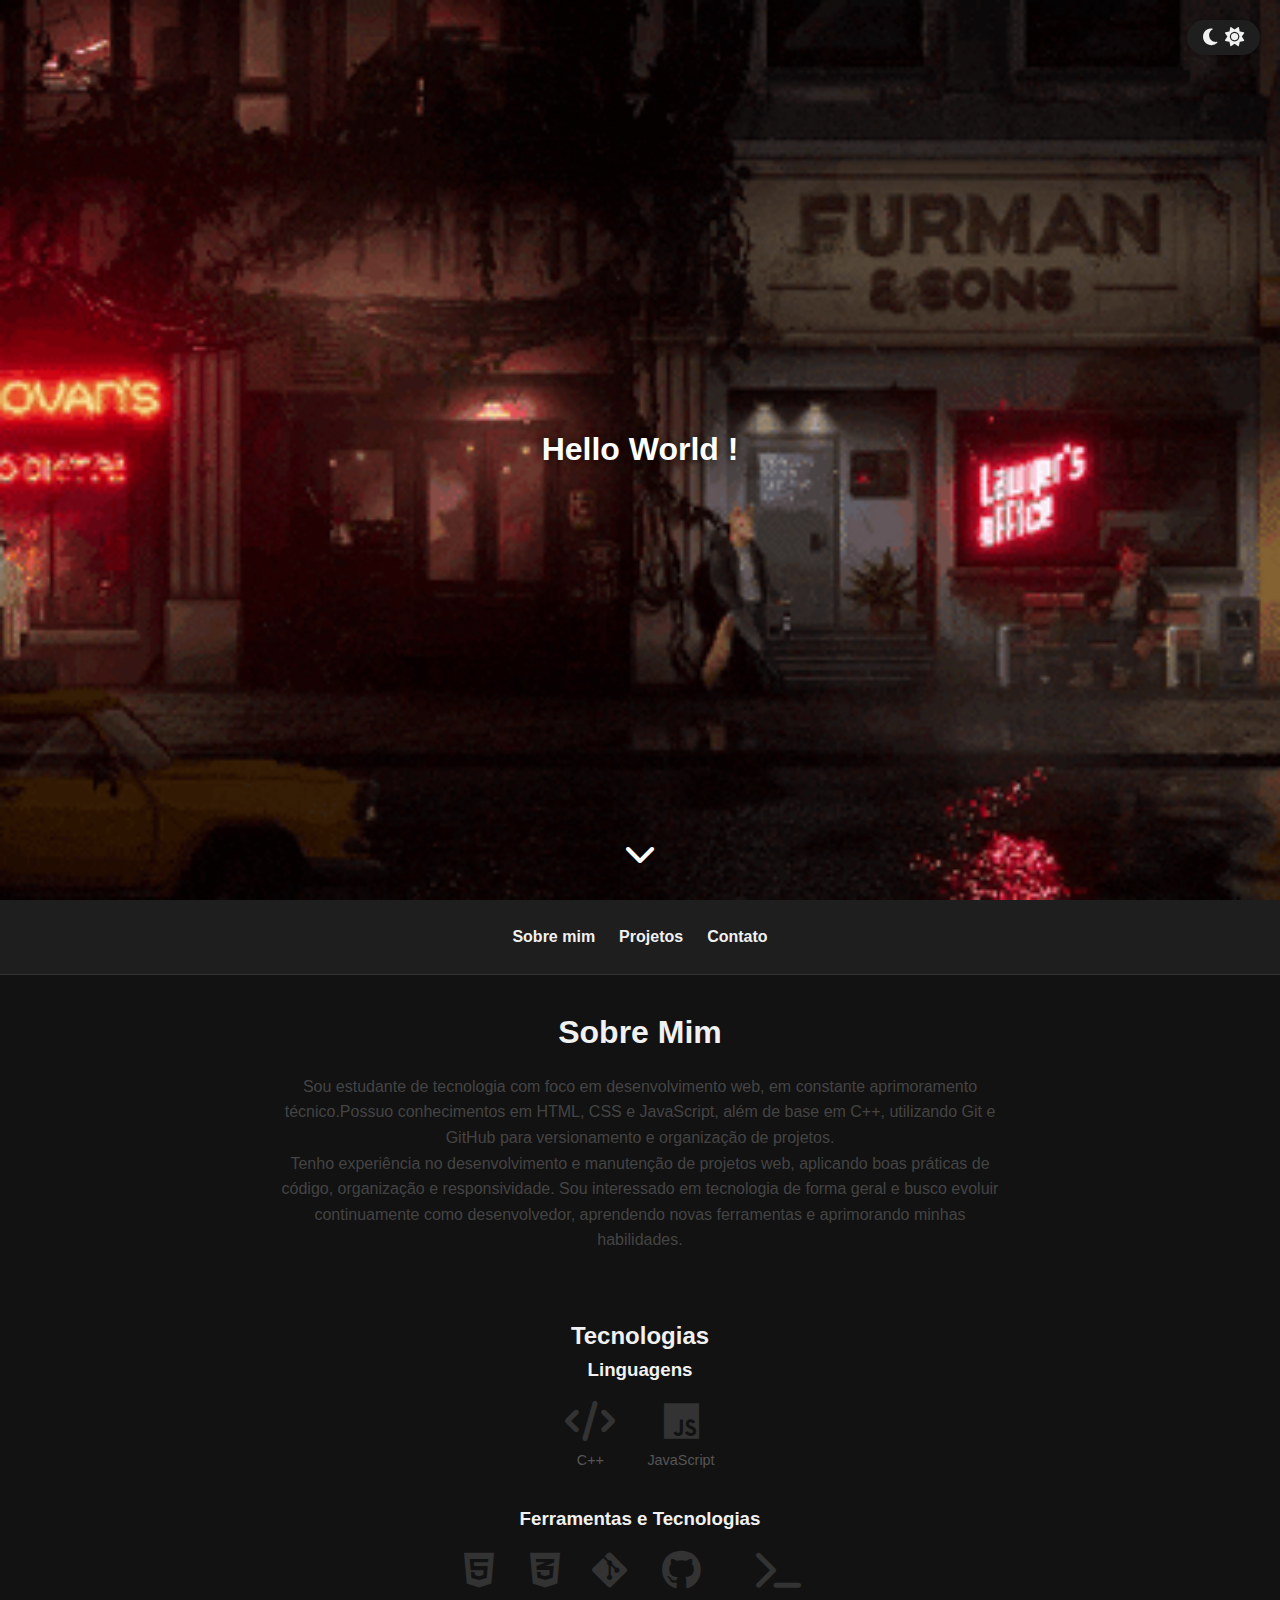
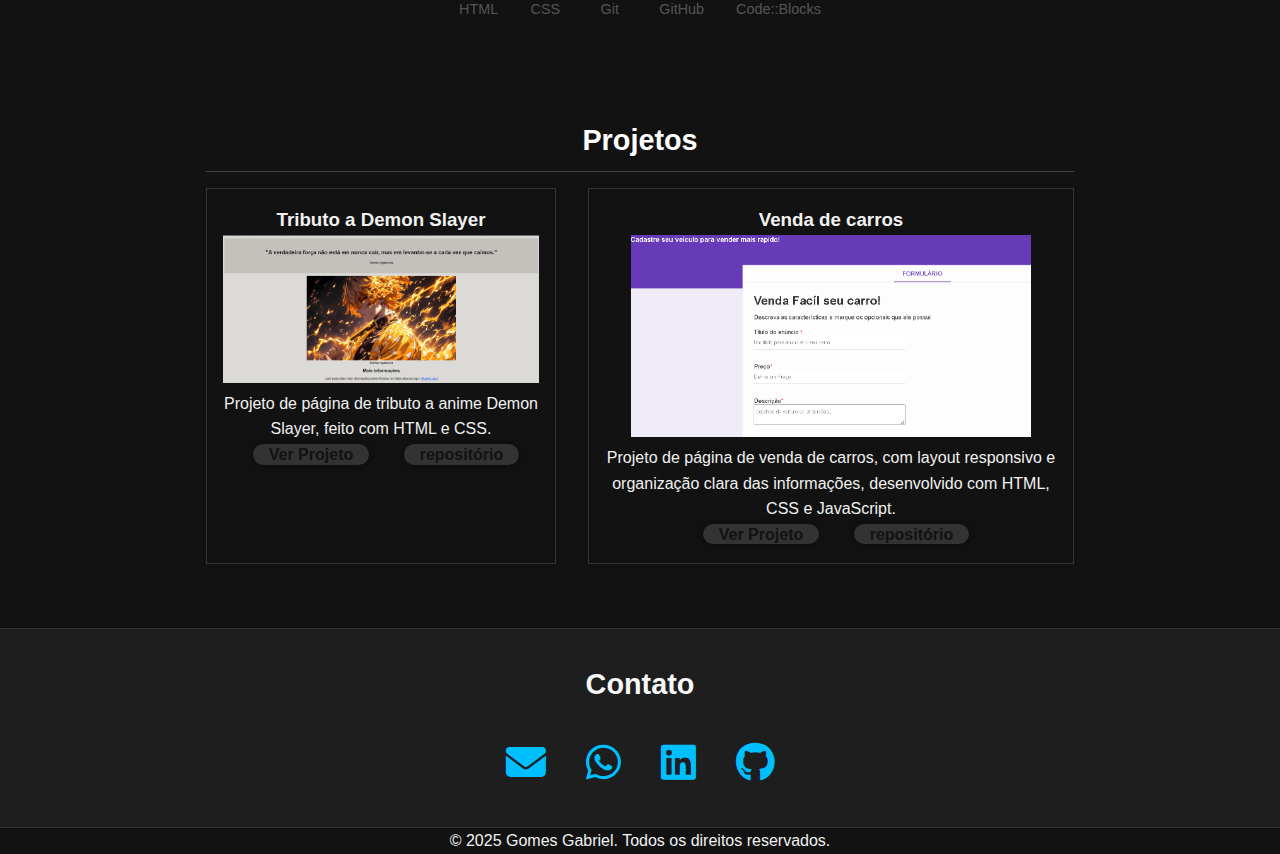
<file: index.html>
<!DOCTYPE html>
<html lang="pt-BR">

<head>
  <meta charset="UTF-8">
  <link rel="stylesheet" href="https://cdnjs.cloudflare.com/ajax/libs/font-awesome/6.4.0/css/all.min.css" />
  <link rel="stylesheet" href="styles.css">
  <meta name="viewport" content="width=device-width, initial-scale=1.0">
  <title>Meu Portfólio</title>
  <!-- 🔥 METATAGS OPEN GRAPH (Usadas no LinkedIn, Facebook, WhatsApp, etc.) -->

  <!-- Título da prévia -->
  <meta property="og:title" content="Gomes Dev | Portfólio Web" />

  <!-- Descrição da prévia (um resumo do seu site) -->
  <meta property="og:description" content="Portfólio com projetos front-end, HTML, CSS e JavaScript." />

  <!-- Imagem que vai aparecer na prévia (thumbnail) -->
  <meta property="og:image" content="https://gabriel-gomes7.github.io/portifolio/thumbnail.png" />

  <!-- Link do seu site -->
  <meta property="og:url" content="https://gabriel-gomes7.github.io/portifolio/" />

  <!-- Tipo de conteúdo (website é padrão para sites) -->
  <meta property="og:type" content="website" />


  <!-- 🐦 METATAGS TWITTER CARD (Usadas no Twitter/X e também em alguns outros lugares) -->

  <!-- Define o tipo de cartão (summary_large_image = miniatura grande) -->
  <meta name="twitter:card" content="summary_large_image" />

  <!-- Título da prévia no Twitter -->
  <meta name="twitter:title" content="Gomes Dev | Portfólio Web" />

  <!-- Descrição no Twitter -->
  <meta name="twitter:description" content="Portfólio com projetos front-end, HTML, CSS e JavaScript." />

  <!-- Imagem da prévia no Twitter (pode ser a mesma do Open Graph) -->
  <meta name="twitter:image" content="https://gabriel-gomes7.github.io/portifolio/thumbnail.png" />
  <!-- 🔥 METATAGS OPEN GRAPH (Usadas no LinkedIn, Facebook, WhatsApp, etc.) -->

  <!-- Título da prévia -->
  <meta property="og:title" content="Gomes Dev | Portfólio Web" />

  <!-- Descrição da prévia (um resumo do seu site) -->
  <meta property="og:description" content="Portfólio com projetos front-end, HTML, CSS e JavaScript." />

  <!-- Imagem que vai aparecer na prévia (thumbnail) -->
  <meta property="og:image" content="https://gabriel-gomes7.github.io/portifolio/thumbnail.png" />

  <!-- Link do seu site -->
  <meta property="og:url" content="https://gabriel-gomes7.github.io/portifolio/" />

  <!-- Tipo de conteúdo (website é padrão para sites) -->
  <meta property="og:type" content="website" />


  <!-- 🐦 METATAGS TWITTER CARD (Usadas no Twitter/X e também em alguns outros lugares) -->

  <!-- Define o tipo de cartão (summary_large_image = miniatura grande) -->
  <meta name="twitter:card" content="summary_large_image" />

  <!-- Título da prévia no Twitter -->
  <meta name="twitter:title" content="Gomes Dev | Portfólio Web" />

  <!-- Descrição no Twitter -->
  <meta name="twitter:description" content="Portfólio com projetos front-end, HTML, CSS e JavaScript." />

  <!-- Imagem da prévia no Twitter (pode ser a mesma do Open Graph) -->
  <meta name="twitter:image" content="https://gabriel-gomes7.github.io/portifolio/thumbnail.png" />

</head>

<body>
  <div class="wallpaper">
    <h1>Hello World ! </h1>
     <div class="scroll-down">
  <i class="fas fa-chevron-down"></i>
</div>

  </div>
  <div>

  </div>
  <header>
    <button id="toggle-tema" aria-label="Alternar tema"> <!--id para ativar e se tiver ativo desativa-->
      <i class="fas fa-moon"></i>
      <i class="fas fa-sun"></i>
    </button>

    <script src="script.js"></script>
    </div>
    <nav>
      <ul>
        <li><a href="#sobre">Sobre mim</a></li>
        <li><a href="#projetos">Projetos</a></li>
        <li><a href="#contato">Contato</a></li>
      </ul>
    </nav>
  </header>

  <main>
    <section id="sobre-mim">
      <h2>Sobre Mim</h2>
      <p>
        Sou estudante de tecnologia com foco em desenvolvimento web, em constante aprimoramento 
        técnico.Possuo conhecimentos em HTML, CSS e JavaScript, além de base em C++, 
        utilizando Git e GitHub para versionamento e organização de projetos.
      </p>
      
      <p>
        Tenho experiência no desenvolvimento e manutenção de projetos web,
         aplicando boas práticas de código, organização e responsividade.
          Sou interessado em tecnologia de forma geral e busco evoluir
           continuamente como desenvolvedor, aprendendo novas 
        ferramentas e aprimorando minhas habilidades.
      </p>
    </section>

    <!-- Seção principal de tecnologias -->
    <section class="tech-stack">
      <h2>Tecnologias</h2>

      <!-- Categoria 1: Linguagens -->
      <div class="tech-category">
        <h3>Linguagens</h3>
        <div class="tech-icons">
          <!-- Ícone de código para representar C++ -->
          <div>
            <i class="fa-solid fa-code"></i>
            <span>C++</span>
          </div>
          <!-- Ícone oficial do JavaScript -->
          <div>
            <i class="fa-brands fa-js"></i>
            <span>JavaScript</span>
          </div>
        </div>
      </div>

      <!-- Categoria 2: Ferramentas e Tecnologias -->
      <div class="tech-category">
        <h3>Ferramentas e Tecnologias</h3>
        <div class="tech-icons">
          <!-- Ícone HTML5 -->
          <div>
            <i class="fa-brands fa-html5"></i>
            <span>HTML</span>
          </div>
          <!-- Ícone CSS3 -->
          <div>
            <i class="fa-brands fa-css3-alt"></i>
            <span>CSS</span>
          </div>
          <!-- Ícone Git -->
          <div>
            <i class="fa-brands fa-git-alt"></i>
            <span>Git</span>
          </div>
          <!-- Ícone GitHub -->
          <div>
            <i class="fa-brands fa-github"></i>
            <span>GitHub</span>
          </div>
          <!-- Ícone Code::Blocks (representado por terminal) -->
          <div title="Code::Blocks">
            <i class="fa-solid fa-terminal"></i>
            <span>Code::Blocks</span>
          </div>
        </div>
      </div>
    </section>


    <section id="projetos">
      <h2>Projetos</h2>
      <!-- carrossel dos projetos -->
  <div class="carousel">
    <div class="carousel-track">

      <div class="projeto">
        <h3>Tributo a Demon Slayer</h3>
        <img src="zenitsu_tributo_page.png" alt="projeto tributo a demon slayer" />
        <p>Projeto de página de tributo a anime Demon Slayer, feito com HTML e CSS.</p>
        <a class="botao-p" href="https://gabriel-gomes7.github.io/tributo/" target="_blank" rel="noopener noreferrer">Ver Projeto</a>
        <a class="botao-p" href="https://github.com/gabriel-gomes7/tributo">repositório</a>
      </div>

      <div class="projeto">
        <h3>Venda de carros</h3>
        <img src="car-sales-ilustrate-img.png" alt="projeto pagina de venda de carros" />
        <p>Projeto de página de venda de carros, com layout
           responsivo e organização clara das informações, 
          desenvolvido com HTML, CSS e JavaScript.</p>
        <a class="botao-p" href="https://gabriel-gomes7.github.io/car-sales/" target="_blank" rel="noopener noreferrer">Ver Projeto</a>
        <a class="botao-p" href="https://github.com/gabriel-gomes7/car-sales">repositório</a>
      </div>
    </div>
  </div>
    </section>

    <section id="contato">
      <h2>Contato</h2>
      <ul>
        <li><a href="mailto:gl493281@gmail.com"><i class="fas fa-envelope"></i> </a></li>
        <li><a href="https://api.whatsapp.com/send?phone=5547997517345" target="_blank" rel="noopener noreferrer"><i
              class="fab fa-whatsapp"></i> </a></li>
        <li><a href="https://www.linkedin.com/in/gabriel-gomes-b60871297/" target="_blank" rel="noopener noreferrer"><i
              class="fab fa-linkedin"></i> </a></li>
        <li><a href="https://github.com/gabriel-gomes7" target="_blank" rel="noopener noreferrer"><i
              class="fab fa-github"></i></a></li>
      </ul>

    </section>
  </main>

  <footer>
  <p>© 2025 Gomes Gabriel. Todos os direitos reservados.</p>
</footer>


</body>

</html>
</file>
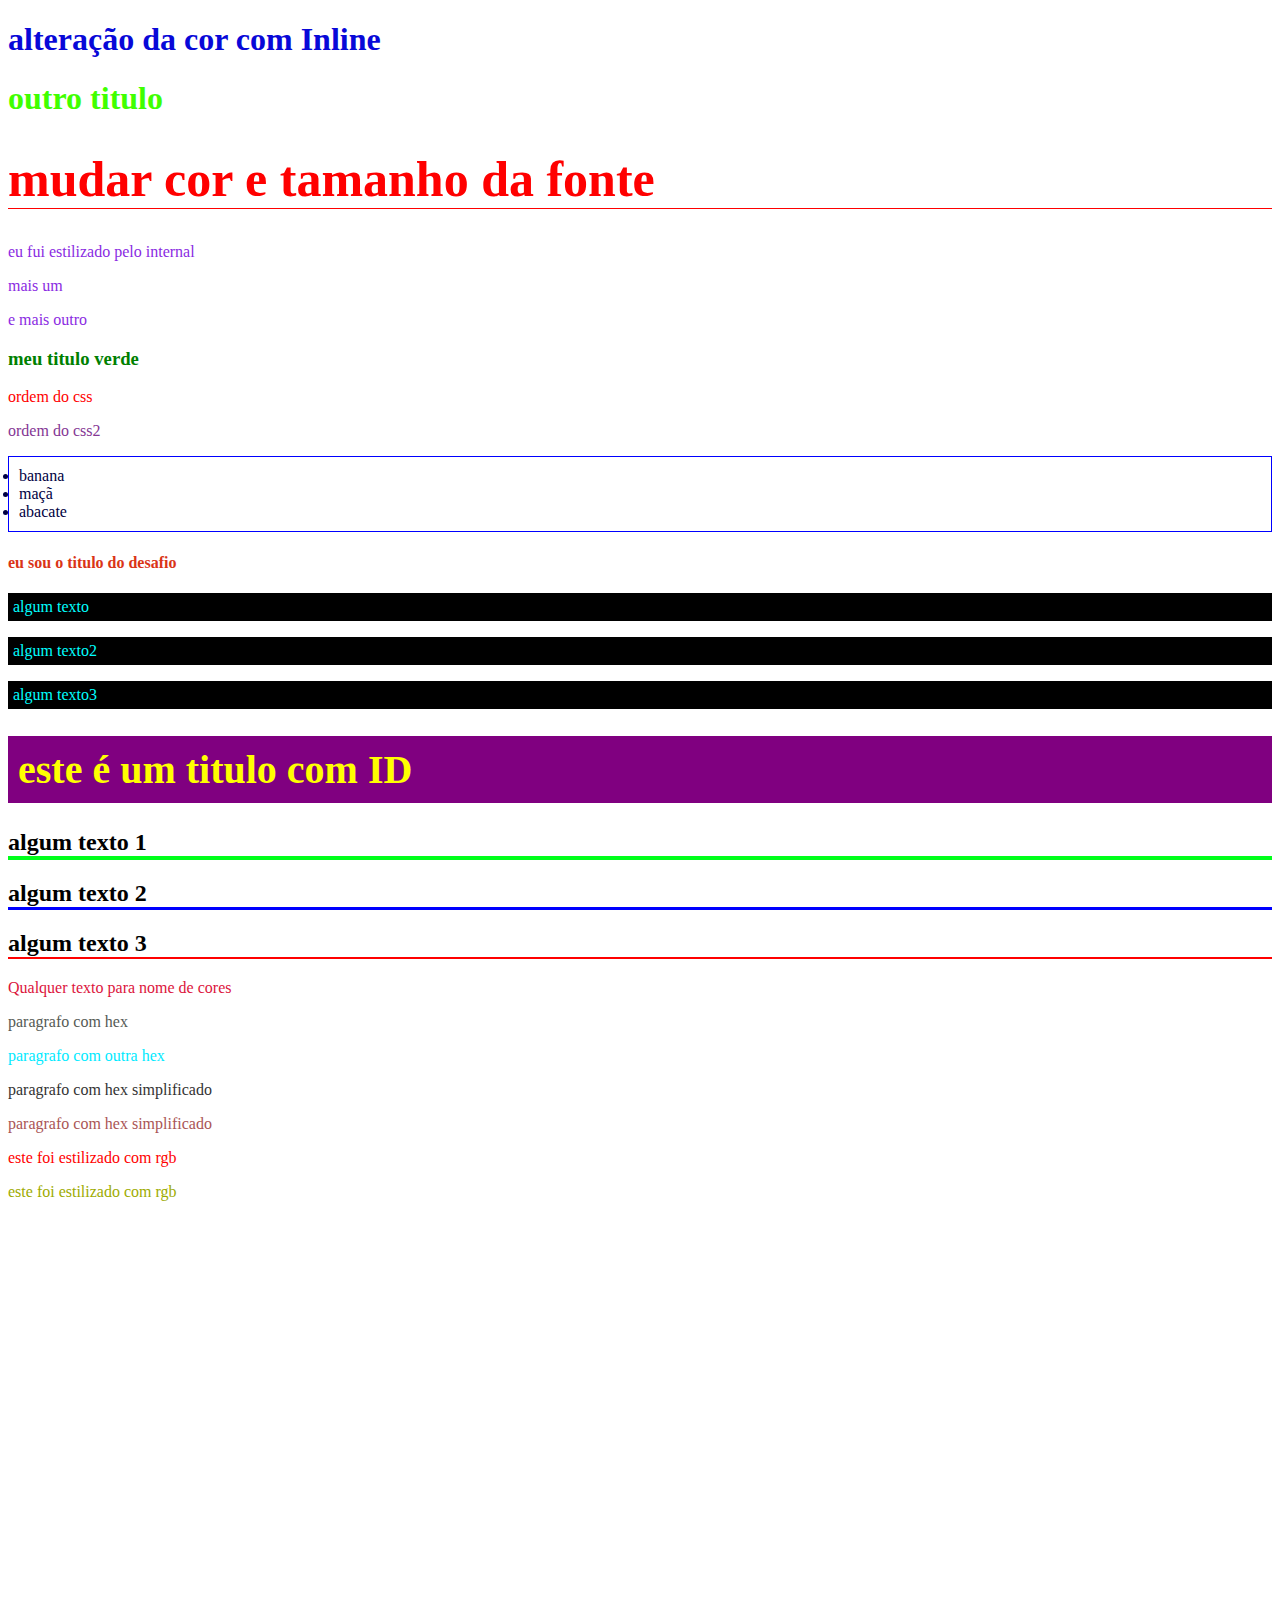
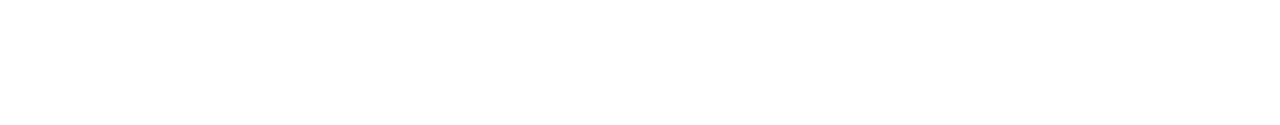
<file: CSS/index.html>
<!DOCTYPE html>
<html lang="en">
<head>
    <meta charset="UTF-8">
    <meta name="viewport" content="width=device-width, initial-scale=1.0">
    <title>CSS</title>
    <!-- 3 - internal CSS -->
    <style>
        p {
            color: gold
        }
    </style>
    <!-- 4 - external CSS -->
    <!-- cascading style sheets -->
    <link rel="stylesheet" href="styles.css">
</head>
<body>
    <!-- 1 - Inline CSS -->
    <h1 style="color: rgb(8, 8, 216)"> alteração da cor com Inline </h1>
    <h1 style="color: rgb(64, 255, 0);">outro titulo</h1>
    <!-- 2 - múltiplas regras -->
    <h1 style="color: red; font-size: 50px; border-bottom: 1px solid red">
        mudar cor e tamanho da fonte
    </h1>

    <!-- 3 - internal CSS -->
    <p>eu fui estilizado pelo internal</p>
    <p>mais um</p>
    <p>e mais outro</p>
    <!-- 4 - external css -->
    <!-- cascading style sheets -->
    <link rel="stylesheet" href="styles.css">
    <link rel="stylesheet" href="styles.css">
    <link rel="stylesheet" href="desafio2titles.css">

    <h3>meu titulo verde</h3>
    <!-- 5 - ordem do css -->
    <p style="color: red" >ordem do css</p>
    <p style="color: rgb(132, 54, 148)" >ordem do css2</p>
    <!-- 6 - multiplos CSS -->
    <ul>
        <li>banana</li>
        <li>maçã</li>
        <li>abacate</li>
    </ul>

    <!-- 7 - desafio 2 -->
    <h4>eu sou o titulo do desafio</h4>

    <!-- 8 - classes -->
<p class="paragraph">algum texto</p>
<p class="paragraph">algum texto2</p>
<p class="paragraph">algum texto3</p>

<!-- 9 - id -->
<h1 id="exclusive-title">este é um titulo com ID</h1>

<!-- 10 - multiplas regras, ordem do css -->
<h2 id="algum-titulo" class="titulo">algum texto 1</h2>
<h2  class="titulo">algum texto 2</h2>
<h2>algum texto 3</h2>

<!-- 11 - nome de cor -->
<p class="color-name">Qualquer texto para nome de cores</p>

<!--12 - hex -->
<p class="hex">paragrafo com hex</p>
<p class="hex-2">paragrafo com outra hex</p>

<!-- 13 - mais sobre hex -->
<p class="simple-hex">paragrafo com hex simplificado</p>
<p class="simple-hex-2">paragrafo com hex simplificado</p>

 <!-- 14 - RGB -->
<p class="rgb"> este foi estilizado com rgb</p>
<p class="mixed-rgb">este foi estilizado com rgb</p>

 <!-- 15 - RGBa -->

</body>
</html>
</file>
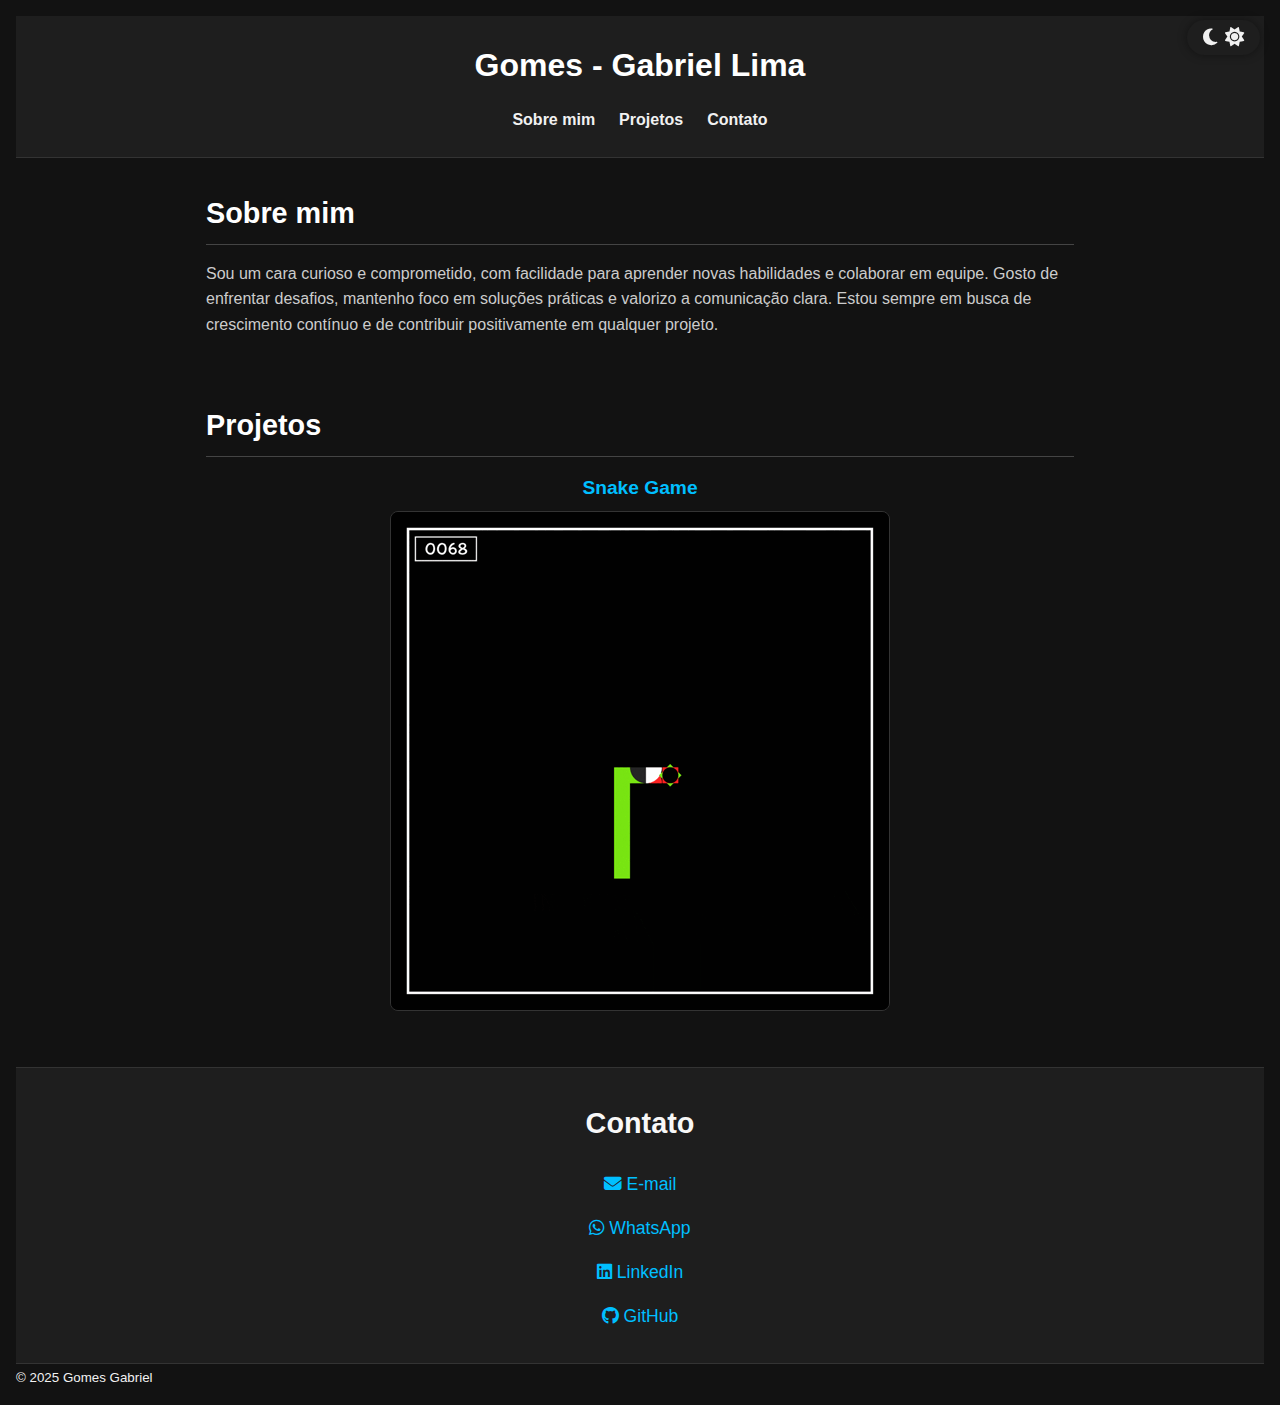
<file: portifolio.html>
<!DOCTYPE html>
<html lang="pt-BR">

<head>
  <meta charset="UTF-8">
  <link rel="stylesheet" href="https://cdnjs.cloudflare.com/ajax/libs/font-awesome/6.4.0/css/all.min.css" />
  <link rel="stylesheet" href="portifolio.css">
  <meta name="viewport" content="width=device-width, initial-scale=1.0">
  <title>Meu Portfólio</title>
</head>

<body>
  <header>
    <button id="toggle-tema" aria-label="Alternar tema">  <!--id para ativar e se tiver ativo desativa-->
      <i class="fas fa-moon"></i>
      <i class="fas fa-sun"></i>
    </button>

    <script src="portifolio.js"></script>
    <h1>Gomes - Gabriel Lima</h1>
    <nav>
      <ul>
        <li><a href="#sobre">Sobre mim</a></li>
        <li><a href="#projetos">Projetos</a></li>
        <li><a href="#contato">Contato</a></li>
      </ul>
    </nav>
  </header>

  <main>
    <section id="sobre">
      <h2>Sobre mim</h2>
      <p>Sou um cara curioso e comprometido, com facilidade para aprender novas habilidades e colaborar em equipe.
        Gosto de enfrentar desafios, mantenho foco em soluções práticas e valorizo a comunicação clara.
        Estou sempre em busca de crescimento contínuo e de contribuir positivamente em qualquer projeto.</p>
    </section>

    <section id="projetos">
      <h2>Projetos</h2>
      <div class="gif-container">
        <h3>Snake Game</h3>
        <img src="/snake-game.gif" alt="Snake Game" class="responsive-gif">
      </div>
    </section>

    <section id="contato">
      <h2>Contato</h2>
      <ul>
        <li><a href="mailto:gl493281@gmail.com"><i class="fas fa-envelope"></i> E-mail</a></li>
        <li><a href="https://api.whatsapp.com/send?phone=5547997517345" target="_blank" rel="noopener noreferrer"><i
              class="fab fa-whatsapp"></i> WhatsApp</a></li>
        <li><a href="https://www.linkedin.com/in/gabriel-gomes-b60871297/" target="_blank" rel="noopener noreferrer"><i
              class="fab fa-linkedin"></i> LinkedIn</a></li>
        <li><a href="https://github.com/gabriel-gomes7" target="_blank" rel="noopener noreferrer"><i
              class="fab fa-github"></i> GitHub</a></li>
      </ul>

    </section>
  </main>

  <footer>
    <small>© 2025 Gomes Gabriel</small>
  </footer>

</body>

</html>
</file>
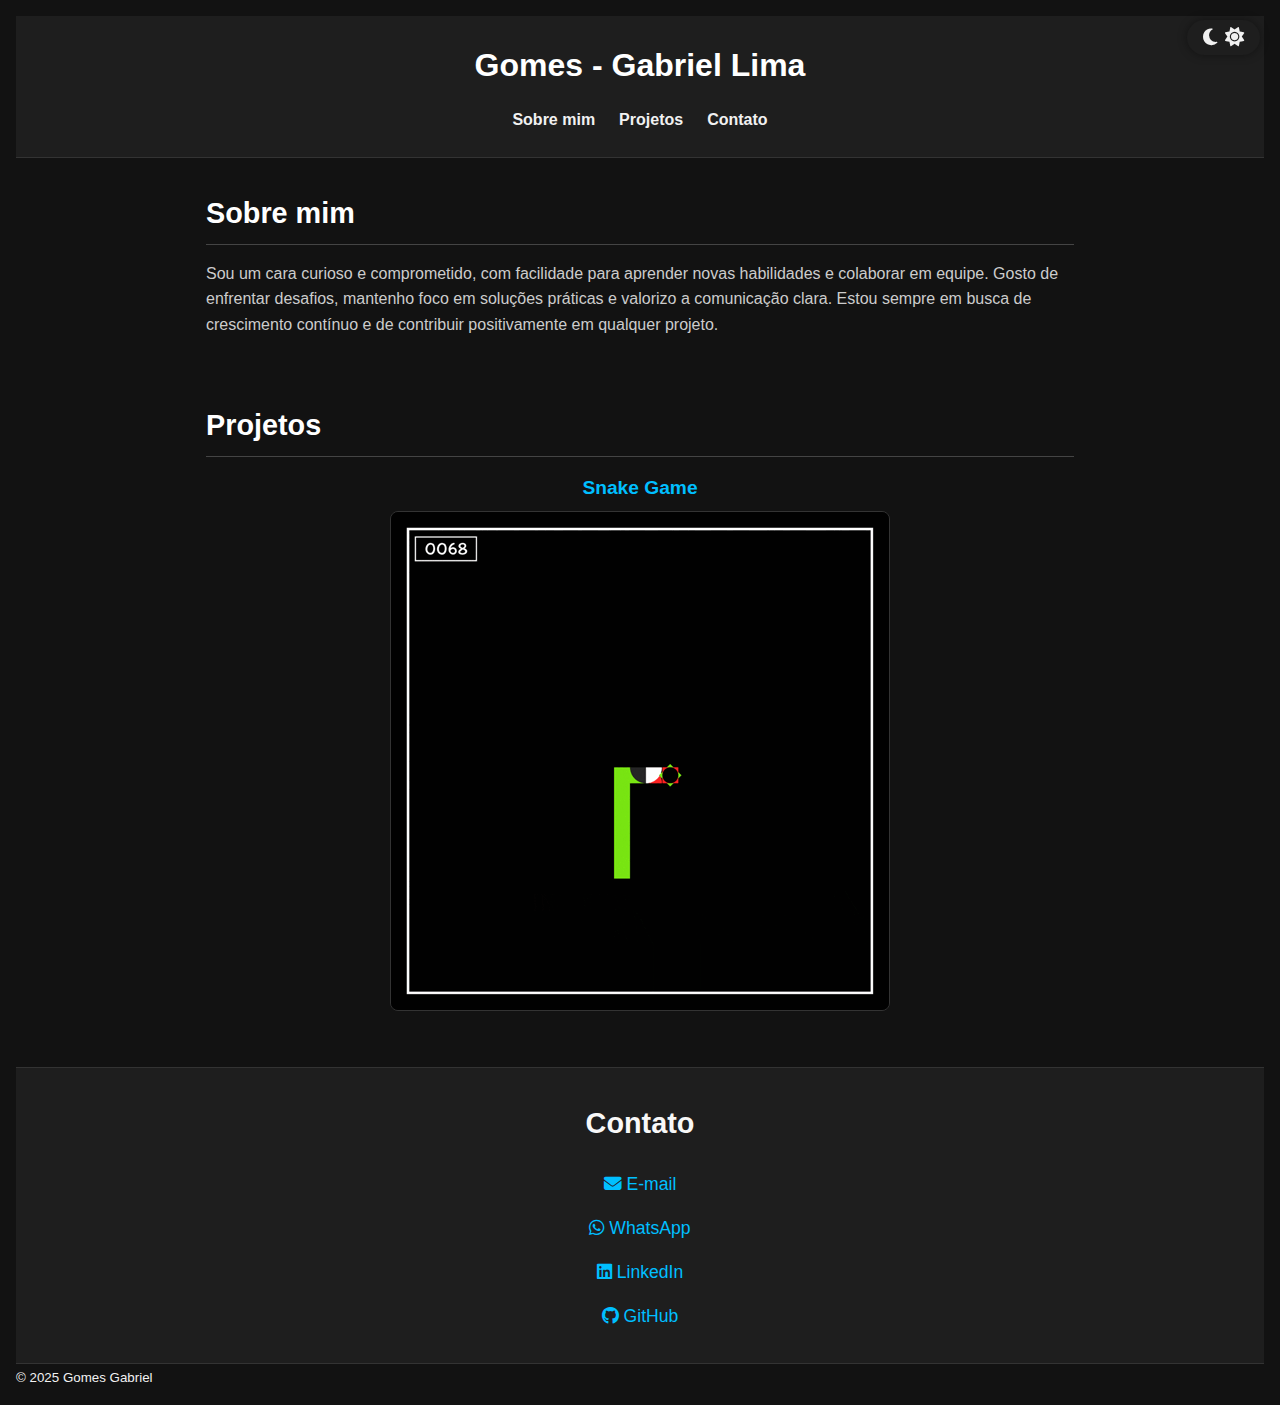
<file: PORTIFOLIO/portifolio.html>
<!DOCTYPE html>
<html lang="pt-BR">

<head>
  <meta charset="UTF-8">
  <link rel="stylesheet" href="https://cdnjs.cloudflare.com/ajax/libs/font-awesome/6.4.0/css/all.min.css" />
  <link rel="stylesheet" href="portifolio.css">
  <meta name="viewport" content="width=device-width, initial-scale=1.0">
  <title>Meu Portfólio</title>
</head>

<body>
  <header>
    <button id="toggle-tema" aria-label="Alternar tema">  <!--id para ativar e se tiver ativo desativa-->
      <i class="fas fa-moon"></i>
      <i class="fas fa-sun"></i>
    </button>

    <script src="portifolio.js"></script>
    <h1>Gomes - Gabriel Lima</h1>
    <nav>
      <ul>
        <li><a href="#sobre">Sobre mim</a></li>
        <li><a href="#projetos">Projetos</a></li>
        <li><a href="#contato">Contato</a></li>
      </ul>
    </nav>
  </header>

  <main>
    <section id="sobre">
      <h2>Sobre mim</h2>
      <p>Sou um cara curioso e comprometido, com facilidade para aprender novas habilidades e colaborar em equipe.
        Gosto de enfrentar desafios, mantenho foco em soluções práticas e valorizo a comunicação clara.
        Estou sempre em busca de crescimento contínuo e de contribuir positivamente em qualquer projeto.</p>
    </section>

    <section id="projetos">
      <h2>Projetos</h2>
      <div class="gif-container">
        <h3>Snake Game</h3>
        <img src="/snake-game.gif" alt="Snake Game" class="responsive-gif">
      </div>
    </section>

    <section id="contato">
      <h2>Contato</h2>
      <ul>
        <li><a href="mailto:gl493281@gmail.com"><i class="fas fa-envelope"></i> E-mail</a></li>
        <li><a href="https://api.whatsapp.com/send?phone=5547997517345" target="_blank" rel="noopener noreferrer"><i
              class="fab fa-whatsapp"></i> WhatsApp</a></li>
        <li><a href="https://www.linkedin.com/in/gabriel-gomes-b60871297/" target="_blank" rel="noopener noreferrer"><i
              class="fab fa-linkedin"></i> LinkedIn</a></li>
        <li><a href="https://github.com/gabriel-gomes7" target="_blank" rel="noopener noreferrer"><i
              class="fab fa-github"></i> GitHub</a></li>
      </ul>

    </section>
  </main>

  <footer>
    <small>© 2025 Gomes Gabriel</small>
  </footer>

</body>

</html>
</file>
<file: CSS/styles.css>
/* 4 - external */
body{
    padding-bottom: 500px;
}
h3{
    color: green;
}
p{
    color: blueviolet   
}
ul{
    border: 1px solid blue;
    padding: 10px;
}
li{
    color: rgb(0, 0, 66) ;

}

/* algum comentário */
/* mais um comentário*/
/* terceiro comentário */

/* classes */
.paragraph {
    background-color: rgb(0, 0, 0);
    color: aqua;
    padding: 5px;
}

/* IDs */
#exclusive-title{
    background-color: purple;
    color: yellow;
    padding: 10px;
    font-size: 40px;
}

/* ordem das regras */
h2{
    border-bottom: 2px solid red;
}

.titulo {
    border-bottom: 3px solid blue;
}

#algum-titulo{
    border-bottom: 4px solid rgb(0, 255, 26);
}
    /* nome de cores*/
    .color-name{
        color: crimson
    }

    /* hex*/
    .hex {
        color: #555a55;
    }

    .hex-2 {
        color: #00eaff;
    }

    /* aprofundando em hex */
    .simple-hex{
        color: #333;
    }
    .simple-hex-2{
        color: #a55f;
    }

    /* rgb */
    .rgb {
        color: rgb(255,0,0)
    }

    .mixed-rgb {
        color: rgb(157,171,0)
    }
</file>
<file: CSS/desafio2titles.css>
/* aplicar uma regra para estilizar todos os h4 */
body{
    padding-bottom: 500px;
}
h4{
    color: rgb(218, 52, 23);

}
</file>
<file: styles.css>
/* RESET BÁSICO */
* {
  margin: 0;
  padding: 0;
  box-sizing: border-box;
}

/* ESTILO BASE DO BODY */
body {
  font-family: Arial, Helvetica, sans-serif;
  background-color: #121212;
  /* Fundo escuro para tema dark */
  color: #f1f1f1;
  /* Cor padrão dos textos */
  line-height: 1.6;
  /* Altura entre linhas para melhor leitura */
  padding: 0rem;
  /* Espaçamento nas bordas da página */
}

/* CABEÇALHO DO SITE */
header {
  background-color: #1e1e1e;
  /* Um pouco mais claro que o fundo do body */
  padding: 1.5rem 1rem;
  /* Espaçamento interno */
  text-align: center;
  /* Centraliza o conteúdo */
  border-bottom: 1px solid #333;
  /* Linha discreta abaixo do header */
}

/* TÍTULO PRINCIPAL */
header h1 {
  font-size: 2rem;
  margin-bottom: 1rem;
  color: #ffffff;

}




/* MENU DE NAVEGAÇÃO */
nav ul {
  list-style: none;
  /* Remove bolinhas da lista */
  display: flex;
  /* Deixa os itens lado a lado */
  justify-content: center;
  /* Centraliza os links */
  gap: 1.5rem;
  /* Espaço entre os itens */
  flex-wrap: wrap;
  /* Permite quebrar linha se necessário */
}

nav a {
  color: #f1f1f1;
  /* Cor clara dos links */
  text-decoration: none;
  /* Remove sublinhado */
  font-weight: bold;
  transition: color 0.3s ease;
  /* Suaviza a mudança de cor no hover */
}

nav a:hover {
  color: #00bfff;
  /* Azul claro ao passar o mouse */
}

/* SEÇÃO SOBRE MIM */
#sobre {
  padding: 2rem 1rem;
  /* Espaço interno na seção */
  max-width: 900px;
  /* Largura máxima do conteúdo */
  margin: 0 auto;
  /* Centraliza horizontalmente */
}

#sobre h2 {
  font-size: 1.8rem;
  margin-bottom: 1rem;
  color: #ffffff;
  border-bottom: 1px solid #444;
  padding-bottom: 0.5rem;
}

#sobre p {
  font-size: 1rem;
  color: #ccc;
  /* Cinza claro para melhor contraste e leitura */
}
#sobre-mim {
  text-align: center;
  max-width: 800px;
  margin: 0 auto;
  padding: 2rem;
}

#sobre-mim h2 {
  font-size: 2rem;
  margin-bottom: 1rem;
}

#sobre-mim p {
  font-size: 1rem;
  line-height: 1.6;
  color: #444;
}

#sobre-mim p:hover{
  transition: .3s ease-in-out;
  color: #b5b3b3;
}

/* SEÇÃO PROJETOS */
#projetos {
  padding: 2rem 1rem;
  /* Espaço interno da seção */
  max-width: 900px;
  /* Largura máxima do conteúdo */
  margin: 0 auto;
  /* Centraliza horizontalmente */
}

/* TÍTULO DA SEÇÃO */
#projetos h2 {
  font-size: 1.8rem;
  margin-bottom: 1rem;
  color: #ffffff;
  border-bottom: 1px solid #444;
  padding-bottom: 0.5rem;
  text-align: center;
}

/* estilizando o projeto  */
.projeto {

  text-align: center;
  margin-bottom: 2rem;
  background-size: contain;
  text-align: center;
  padding: 1rem;
  border: 1px solid #333;

}
.projeto img {
  width: 100%;
  max-width: 400px; /* ajusta para o que quiser */
  height: auto;
}


/* Seção Contato */
#contato {
  background-color: #1e1e1e;
  /* Fundo levemente diferente pra destacar */
  padding: 2rem 1rem;
  border-top: 1px solid #333;
  border-bottom: 1px solid #333;
  text-align: center;
}

#contato h2 {
  font-size: 1.8rem;
  margin-bottom: 1.5rem;
  color: #f8f8f8;
}

#contato ul {
  list-style: none;
  padding: 0;
  display: flex;
  flex-direction: row;  /* agora é lado a lado */
  gap: 2.5rem;
  justify-content: center; /* opcional, centraliza os itens */
}


#contato li a {
  color: #00bfff;
  /* Cor azul claro para links */
  text-decoration: none;
  font-size: 2.5rem;
  transition: color 0.3s ease;
}

#contato li a:hover {
  color: #ffffff;
  /* Branco ao passar o mouse */
}

#toggle-tema {
  /* Estilo para o botão de alternar tema */
  position: fixed;
  top: 20px;
  right: 20px;
  background-color: #00bfff;
  color: #121212;
  border: none;
  border-radius: 8px;
  padding: 0.7rem 1rem;
  font-weight: bold;
  cursor: pointer;
  box-shadow: 0 0 10px rgba(0, 0, 0, 0.4);
  transition: background-color 0.3s ease;
  z-index: 999;
}

body.tema-claro {
  background-color: #f1f1f1;
  /* Fundo claro */
  color: #121212;
  /* Texto escuro */
}

body.tema-claro header {
  background-color: #ffffff;
  /* Header branco */
  border-bottom: 1px solid #ccc;
}

body.tema-claro nav a {
  color: #121212;
  /* Links escuros */
}

body.tema-claro nav a:hover {
  color: #007acc;
  /* Azul ao passar o mouse */
}

body.tema-claro #sobre h2,
body.tema-claro #projetos h2,
body.tema-claro #contato h2 {
  color: #121212;
  /* Títulos escuros */
  border-bottom: 1px solid #ccc;
}

body.tema-claro #sobre p,
body.tema-claro #projetos p {
  color: #333;
  /* Texto mais escuro */
}

body.tema-claro .gif-container h3 {
  color: #007acc;
  /* Azul mais escuro nos títulos de projeto */
}

body.tema-claro #contato {
  background-color: #ffffff;
  /* Fundo claro da seção de contato */
  border-top: 1px solid #ccc;
  border-bottom: 1px solid #ccc;
}

body.tema-claro #contato li a {
  color: #007acc;
  /* Links azuis */
}

body.tema-claro #contato li a:hover {
  color: #000;
  /* Preto ao passar o mouse */
}

#toggle-tema {
  position: fixed;
  top: 20px;
  right: 20px;
  background-color: #1e1e1e;
  border: none;
  border-radius: 20px;
  padding: 0.5rem 1rem;
  cursor: pointer;
  display: flex;
  align-items: center;
  gap: 0.5rem;
  color: #f1f1f1;
  font-size: 1.2rem;
  box-shadow: 0 0 10px rgba(0, 0, 0, 0.4);
  transition: background-color 0.3s ease, color 0.3s ease;
}

body.tema-claro #toggle-tema {
  background-color: #e0e0e0;
  color: #121212;
}

/* Estilo geral da seção de tecnologias */
.tech-stack {
  padding: 2rem;
  /* Espaçamento interno */
  text-align: center;
  /* Centraliza todo o conteúdo */
}

/* Espaçamento entre cada categoria */
.tech-category {
  margin-bottom: 2rem;
}

/* Área que contém os ícones */
.tech-icons {
  display: flex;
  /* Flexbox para alinhar horizontalmente */
  justify-content: center;
  /* Centraliza os itens */
  gap: 2rem;
  /* Espaço entre os itens */
  flex-wrap: wrap;
  /* Permite quebrar linha em telas pequenas */
  margin-top: 1rem;
}

/* Estilo de cada item (ícone + texto) */
.tech-icons div {
  display: flex;
  flex-direction: column;
  /* Ícone em cima, texto embaixo */
  align-items: center;
  /* Centraliza no eixo vertical */
  font-size: 2.5rem;
  /* Tamanho do ícone */
  transition: transform 0.3s ease, color 0.3s ease;
  /* Animação no hover */
  color: #333;
  /* Cor padrão dos ícones */
}

/* Efeito ao passar o mouse no ícone */
.tech-icons div:hover {
  transform: scale(1.1);
  /* Aumenta levemente o ícone */
  color: #007bff;
  /* Muda a cor (azul) */
}

/* Estilo do texto embaixo dos ícones */
.tech-icons span {
  margin-top: 0.5rem;
  /* Espaço entre ícone e nome */
  font-size: 0.9rem;
  /* Tamanho do texto */
  color: #555;
  /* Cor mais suave */
}

.wallpaper {
  background-image: url('background\ img.gif');
  background-size: cover;
  background-position: center;
  background-repeat: no-repeat;
  background-attachment: fixed;
  height: 100vh;
  width: 100vw;

  display: flex;
  justify-content: center;
  align-items: center;
}
.wallpaper h1,
body.tema-claro .wallpaper h1 {
  color: #ffffff;
  
}
.wallpaper h1 {
  text-shadow: 0 0 10px rgba(0,0,0,0.7);
}


.scroll-down {
  position: absolute;
  bottom: 20px; /* distância do fundo */
  left: 50%;
  transform: translateX(-50%);
  color: #fff;
  font-size: 2rem;
  animation: bounce 1.5s infinite;
  cursor: pointer;
}

/* Animação de sobe e desce */
@keyframes bounce {
  0%, 100% {
    transform: translate(-50%, 0);
  }
  50% {
    transform: translate(-50%, -10px);
  }
}
footer {
  text-align: center;
}

/* classe para estilizar botões do projeto */
.botao-p {
  background-color: #333;
  color: #121212;
  border: none;
  border-radius: 100px;
  padding: 0.1rem 1rem;
  font-weight: bold;
  cursor: pointer;
  box-shadow: 0 0 10px rgba(0, 0, 0, 0.4);
  transition: background-color 0.3s ease, transform 0.3s ease;
  text-decoration: none;
  margin: 0px 10px 0px  20px;
}
.botao-p:hover {
  transform: scale(1.05);
  background-color: #007acc;
  }
  /* ajustando o botão para o tema claro */
body.tema-claro .botao-p {
  background-color: #e0e0e0;
  color: #121212;
  
}
body.tema-claro .botao-p:hover {
  background-color: #007acc;
  color: #fff;
}
/* tirando o "excesso" de borda vertical */
html, body {
  overflow-x: hidden;
}
/* CARROSSEL DE PROJETOS */
.carousel {
  overflow: hidden;
  width: 100%;
}

.carousel-track {
  display: flex;
  gap: 2rem;
  animation: scroll-horizontal 25s linear infinite;
}

/* garante largura consistente dos cards */
.projeto {
  min-width: 350px;
}
@keyframes scroll-horizontal {
  from {
    transform: translateX(0);
  }
  to {
    transform: translateX(-50%);
  }
}
/* pause */
.carousel:hover .carousel-track {
  animation-play-state: paused;
}
</file>
<file: portifolio.css>
/* RESET BÁSICO */
* {
  margin: 0;
  padding: 0;
  box-sizing: border-box;
}

/* ESTILO BASE DO BODY */
body {
  font-family: Arial, Helvetica, sans-serif;
  background-color: #121212;
  /* Fundo escuro para tema dark */
  color: #f1f1f1;
  /* Cor padrão dos textos */
  line-height: 1.6;
  /* Altura entre linhas para melhor leitura */
  padding: 1rem;
  /* Espaçamento nas bordas da página */
}

/* CABEÇALHO DO SITE */
header {
  background-color: #1e1e1e;
  /* Um pouco mais claro que o fundo do body */
  padding: 1.5rem 1rem;
  /* Espaçamento interno */
  text-align: center;
  /* Centraliza o conteúdo */
  border-bottom: 1px solid #333;
  /* Linha discreta abaixo do header */
}

/* TÍTULO PRINCIPAL */
header h1 {
  font-size: 2rem;
  margin-bottom: 1rem;
  color: #ffffff;

}
body.tema-claro header h1 {
  color: #000000; /* no tema claro, título fica preto */
}

/* MENU DE NAVEGAÇÃO */
nav ul {
  list-style: none;
  /* Remove bolinhas da lista */
  display: flex;
  /* Deixa os itens lado a lado */
  justify-content: center;
  /* Centraliza os links */
  gap: 1.5rem;
  /* Espaço entre os itens */
  flex-wrap: wrap;
  /* Permite quebrar linha se necessário */
}

nav a {
  color: #f1f1f1;
  /* Cor clara dos links */
  text-decoration: none;
  /* Remove sublinhado */
  font-weight: bold;
  transition: color 0.3s ease;
  /* Suaviza a mudança de cor no hover */
}

nav a:hover {
  color: #00bfff;
  /* Azul claro ao passar o mouse */
}

/* SEÇÃO SOBRE MIM */
#sobre {
  padding: 2rem 1rem;
  /* Espaço interno na seção */
  max-width: 900px;
  /* Largura máxima do conteúdo */
  margin: 0 auto;
  /* Centraliza horizontalmente */
}

#sobre h2 {
  font-size: 1.8rem;
  margin-bottom: 1rem;
  color: #ffffff;
  border-bottom: 1px solid #444;
  padding-bottom: 0.5rem;
}

#sobre p {
  font-size: 1rem;
  color: #ccc;
  /* Cinza claro para melhor contraste e leitura */
}

/* SEÇÃO PROJETOS */
#projetos {
  padding: 2rem 1rem;           /* Espaço interno da seção */
  max-width: 900px;             /* Largura máxima do conteúdo */
  margin: 0 auto;               /* Centraliza horizontalmente */
}

/* TÍTULO DA SEÇÃO */
#projetos h2 {
  font-size: 1.8rem;
  margin-bottom: 1rem;
  color: #ffffff;
  border-bottom: 1px solid #444;
  padding-bottom: 0.5rem;
}

/* CONTAINER DO GIF */
.gif-container {
  text-align: center;           /* Centraliza o conteúdo dentro do container */
  margin-bottom: 1rem;          /* Espaço abaixo do GIF */
}

/* NOME DO PROJETO */
.gif-container h3 {
  font-size: 1.2rem;
  margin-bottom: 0.5rem;
  color: #00bfff;               /* Azul claro para destaque */
}

/* ESTILO DO GIF */
.responsive-gif {
  max-width: 100%;              /* Ocupa no máximo a largura do container */
  height: auto;                 /* Mantém a proporção original do GIF */
  border-radius: 8px;           /* Cantos arredondados */
  border: 1px solid #333;       /* Borda discreta */
}

/* TEXTO "EM BREVE" */
#projetos p {
  text-align: center;
  margin-top: 1rem;
  font-size: 0.95rem;
  color: #aaa;
}

/* Seção Contato */
#contato {
  background-color: #1e1e1e; /* Fundo levemente diferente pra destacar */
  padding: 2rem 1rem;
  border-top: 1px solid #333;
  border-bottom: 1px solid #333;
  text-align: center;
}

#contato h2 {
  font-size: 1.8rem;
  margin-bottom: 1.5rem;
  color: #f8f8f8;
}

#contato ul {
  list-style: none; /* Remove bolinhas */
  padding: 0;
  display: flex;
  flex-direction: column;
  gap: 1rem;
  align-items: center;
}

#contato li a {
  color: #00bfff; /* Cor azul claro para links */
  text-decoration: none;
  font-size: 1.1rem;
  transition: color 0.3s ease;
}

#contato li a:hover {
  color: #ffffff; /* Branco ao passar o mouse */
}

#toggle-tema { /* Estilo para o botão de alternar tema */
  position: fixed;
  top: 20px;
  right: 20px;
  background-color: #00bfff;
  color: #121212;
  border: none;
  border-radius: 8px;
  padding: 0.7rem 1rem;
  font-weight: bold;
  cursor: pointer;
  box-shadow: 0 0 10px rgba(0,0,0,0.4);
  transition: background-color 0.3s ease;
  z-index: 999;
}

body.tema-claro {
  background-color: #f1f1f1;   /* Fundo claro */
  color: #121212;              /* Texto escuro */
}

body.tema-claro header {
  background-color: #ffffff;   /* Header branco */
  border-bottom: 1px solid #ccc;
}

body.tema-claro nav a {
  color: #121212;              /* Links escuros */
}

body.tema-claro nav a:hover {
  color: #007acc;              /* Azul ao passar o mouse */
}

body.tema-claro #sobre h2,
body.tema-claro #projetos h2,
body.tema-claro #contato h2 {
  color: #121212;              /* Títulos escuros */
  border-bottom: 1px solid #ccc;
}

body.tema-claro #sobre p,
body.tema-claro #projetos p {
  color: #333;                 /* Texto mais escuro */
}

body.tema-claro .gif-container h3 {
  color: #007acc;              /* Azul mais escuro nos títulos de projeto */
}

body.tema-claro #contato {
  background-color: #ffffff;   /* Fundo claro da seção de contato */
  border-top: 1px solid #ccc;
  border-bottom: 1px solid #ccc;
}

body.tema-claro #contato li a {
  color: #007acc;              /* Links azuis */
}

body.tema-claro #contato li a:hover {
  color: #000;                 /* Preto ao passar o mouse */
}
#toggle-tema {
  position: fixed;
  top: 20px;
  right: 20px;
  background-color: #1e1e1e;
  border: none;
  border-radius: 20px;
  padding: 0.5rem 1rem;
  cursor: pointer;
  display: flex;
  align-items: center;
  gap: 0.5rem;
  color: #f1f1f1;
  font-size: 1.2rem;
  box-shadow: 0 0 10px rgba(0,0,0,0.4);
  transition: background-color 0.3s ease, color 0.3s ease;
}

body.tema-claro #toggle-tema {
  background-color: #e0e0e0;
  color: #121212;
}
</file>
<file: PORTIFOLIO/portifolio.css>
/* RESET BÁSICO */
* {
  margin: 0;
  padding: 0;
  box-sizing: border-box;
}

/* ESTILO BASE DO BODY */
body {
  font-family: Arial, Helvetica, sans-serif;
  background-color: #121212;
  /* Fundo escuro para tema dark */
  color: #f1f1f1;
  /* Cor padrão dos textos */
  line-height: 1.6;
  /* Altura entre linhas para melhor leitura */
  padding: 1rem;
  /* Espaçamento nas bordas da página */
}

/* CABEÇALHO DO SITE */
header {
  background-color: #1e1e1e;
  /* Um pouco mais claro que o fundo do body */
  padding: 1.5rem 1rem;
  /* Espaçamento interno */
  text-align: center;
  /* Centraliza o conteúdo */
  border-bottom: 1px solid #333;
  /* Linha discreta abaixo do header */
}

/* TÍTULO PRINCIPAL */
header h1 {
  font-size: 2rem;
  margin-bottom: 1rem;
  color: #ffffff;

}
body.tema-claro header h1 {
  color: #000000; /* no tema claro, título fica preto */
}

/* MENU DE NAVEGAÇÃO */
nav ul {
  list-style: none;
  /* Remove bolinhas da lista */
  display: flex;
  /* Deixa os itens lado a lado */
  justify-content: center;
  /* Centraliza os links */
  gap: 1.5rem;
  /* Espaço entre os itens */
  flex-wrap: wrap;
  /* Permite quebrar linha se necessário */
}

nav a {
  color: #f1f1f1;
  /* Cor clara dos links */
  text-decoration: none;
  /* Remove sublinhado */
  font-weight: bold;
  transition: color 0.3s ease;
  /* Suaviza a mudança de cor no hover */
}

nav a:hover {
  color: #00bfff;
  /* Azul claro ao passar o mouse */
}

/* SEÇÃO SOBRE MIM */
#sobre {
  padding: 2rem 1rem;
  /* Espaço interno na seção */
  max-width: 900px;
  /* Largura máxima do conteúdo */
  margin: 0 auto;
  /* Centraliza horizontalmente */
}

#sobre h2 {
  font-size: 1.8rem;
  margin-bottom: 1rem;
  color: #ffffff;
  border-bottom: 1px solid #444;
  padding-bottom: 0.5rem;
}

#sobre p {
  font-size: 1rem;
  color: #ccc;
  /* Cinza claro para melhor contraste e leitura */
}

/* SEÇÃO PROJETOS */
#projetos {
  padding: 2rem 1rem;           /* Espaço interno da seção */
  max-width: 900px;             /* Largura máxima do conteúdo */
  margin: 0 auto;               /* Centraliza horizontalmente */
}

/* TÍTULO DA SEÇÃO */
#projetos h2 {
  font-size: 1.8rem;
  margin-bottom: 1rem;
  color: #ffffff;
  border-bottom: 1px solid #444;
  padding-bottom: 0.5rem;
}

/* CONTAINER DO GIF */
.gif-container {
  text-align: center;           /* Centraliza o conteúdo dentro do container */
  margin-bottom: 1rem;          /* Espaço abaixo do GIF */
}

/* NOME DO PROJETO */
.gif-container h3 {
  font-size: 1.2rem;
  margin-bottom: 0.5rem;
  color: #00bfff;               /* Azul claro para destaque */
}

/* ESTILO DO GIF */
.responsive-gif {
  max-width: 100%;              /* Ocupa no máximo a largura do container */
  height: auto;                 /* Mantém a proporção original do GIF */
  border-radius: 8px;           /* Cantos arredondados */
  border: 1px solid #333;       /* Borda discreta */
}

/* TEXTO "EM BREVE" */
#projetos p {
  text-align: center;
  margin-top: 1rem;
  font-size: 0.95rem;
  color: #aaa;
}

/* Seção Contato */
#contato {
  background-color: #1e1e1e; /* Fundo levemente diferente pra destacar */
  padding: 2rem 1rem;
  border-top: 1px solid #333;
  border-bottom: 1px solid #333;
  text-align: center;
}

#contato h2 {
  font-size: 1.8rem;
  margin-bottom: 1.5rem;
  color: #f8f8f8;
}

#contato ul {
  list-style: none; /* Remove bolinhas */
  padding: 0;
  display: flex;
  flex-direction: column;
  gap: 1rem;
  align-items: center;
}

#contato li a {
  color: #00bfff; /* Cor azul claro para links */
  text-decoration: none;
  font-size: 1.1rem;
  transition: color 0.3s ease;
}

#contato li a:hover {
  color: #ffffff; /* Branco ao passar o mouse */
}

#toggle-tema { /* Estilo para o botão de alternar tema */
  position: fixed;
  top: 20px;
  right: 20px;
  background-color: #00bfff;
  color: #121212;
  border: none;
  border-radius: 8px;
  padding: 0.7rem 1rem;
  font-weight: bold;
  cursor: pointer;
  box-shadow: 0 0 10px rgba(0,0,0,0.4);
  transition: background-color 0.3s ease;
  z-index: 999;
}

body.tema-claro {
  background-color: #f1f1f1;   /* Fundo claro */
  color: #121212;              /* Texto escuro */
}

body.tema-claro header {
  background-color: #ffffff;   /* Header branco */
  border-bottom: 1px solid #ccc;
}

body.tema-claro nav a {
  color: #121212;              /* Links escuros */
}

body.tema-claro nav a:hover {
  color: #007acc;              /* Azul ao passar o mouse */
}

body.tema-claro #sobre h2,
body.tema-claro #projetos h2,
body.tema-claro #contato h2 {
  color: #121212;              /* Títulos escuros */
  border-bottom: 1px solid #ccc;
}

body.tema-claro #sobre p,
body.tema-claro #projetos p {
  color: #333;                 /* Texto mais escuro */
}

body.tema-claro .gif-container h3 {
  color: #007acc;              /* Azul mais escuro nos títulos de projeto */
}

body.tema-claro #contato {
  background-color: #ffffff;   /* Fundo claro da seção de contato */
  border-top: 1px solid #ccc;
  border-bottom: 1px solid #ccc;
}

body.tema-claro #contato li a {
  color: #007acc;              /* Links azuis */
}

body.tema-claro #contato li a:hover {
  color: #000;                 /* Preto ao passar o mouse */
}
#toggle-tema {
  position: fixed;
  top: 20px;
  right: 20px;
  background-color: #1e1e1e;
  border: none;
  border-radius: 20px;
  padding: 0.5rem 1rem;
  cursor: pointer;
  display: flex;
  align-items: center;
  gap: 0.5rem;
  color: #f1f1f1;
  font-size: 1.2rem;
  box-shadow: 0 0 10px rgba(0,0,0,0.4);
  transition: background-color 0.3s ease, color 0.3s ease;
}

body.tema-claro #toggle-tema {
  background-color: #e0e0e0;
  color: #121212;
}
</file>
